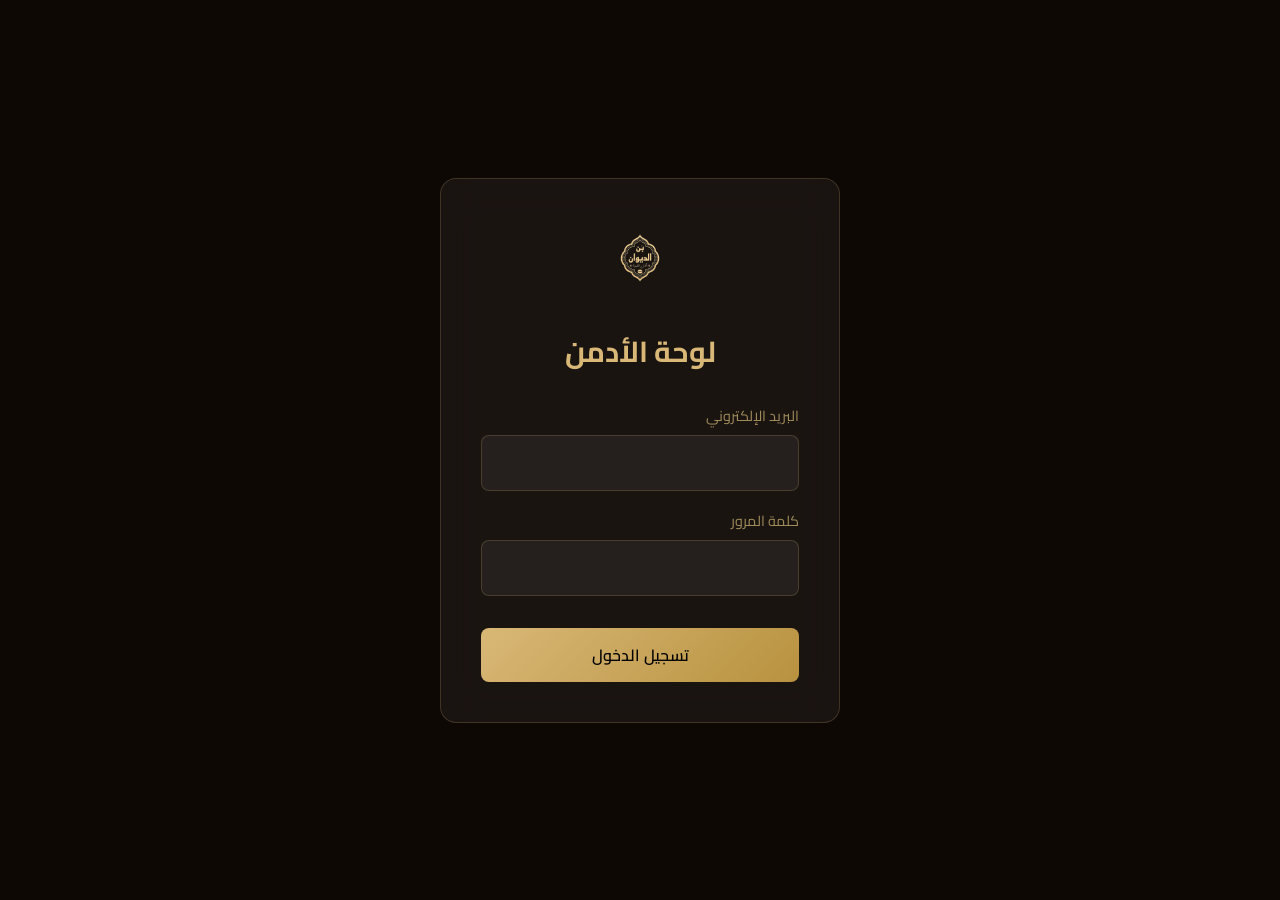
<file: admin/index.html>
<!DOCTYPE html>
<html lang="ar" dir="rtl">
<head>
  <meta charset="UTF-8">
  <meta name="viewport" content="width=device-width, initial-scale=1.0">
  <title>لوحة الأدمن — بُن الديوان</title>
  <link href="https://fonts.googleapis.com/css2?family=Cairo:wght@400;600;700;800;900&display=swap" rel="stylesheet">
  <link rel="stylesheet" href="admin.css">
</head>
<body>
  <div class="login-page" id="loginPage">
    <div class="login-card">
      <img src="../assets/logo.png" alt="بُن الديوان" class="login-logo">
      <h1>لوحة الأدمن</h1>
      <form id="loginForm">
        <div class="field">
          <label>البريد الإلكتروني</label>
          <input type="email" id="loginEmail" required>
        </div>
        <div class="field">
          <label>كلمة المرور</label>
          <input type="password" id="loginPassword" required>
        </div>
        <button type="submit" class="btn btn-gold" id="loginBtn">تسجيل الدخول</button>
        <p class="login-error" id="loginError"></p>
      </form>
    </div>
  </div>

  <div class="admin-app" id="adminApp" style="display:none">
    <header class="admin-header">
      <div class="admin-brand">
        <img src="../assets/logo.png" alt="الديوان" class="admin-logo">
        <b>لوحة الأدمن</b>
      </div>
      <div class="admin-user">
        <span id="adminEmail"></span>
        <button class="btn btn-ghost btn-sm" id="logoutBtn">خروج</button>
      </div>
    </header>

    <div class="admin-filters">
      <button class="chip-opt active" data-status="">الكل</button>
      <button class="chip-opt" data-status="pending_confirmation">قيد التأكيد</button>
      <button class="chip-opt" data-status="confirmed">مؤكد</button>
      <button class="chip-opt" data-status="preparing">جاري التحضير</button>
      <button class="chip-opt" data-status="out_for_delivery">خارج للتوصيل</button>
      <button class="chip-opt" data-status="delivered">تم التوصيل</button>
      <button class="chip-opt" data-status="cancelled">ملغي</button>
    </div>

    <div class="admin-content">
      <div class="orders-list" id="ordersList"></div>
      <div class="order-detail" id="orderDetail" style="display:none"></div>
    </div>
  </div>

  <div id="toasts"></div>
  <script src="admin.js"></script>
</body>
</html>
</file>
<file: admin/admin.css>
* { margin: 0; padding: 0; box-sizing: border-box; }
:root {
  --gold: #d9b877;
  --gold-deep: #b8923f;
  --bg: #0e0805;
  --glass: rgba(255,255,255,.05);
  --text: #f5f0e8;
  --muted: #a08c5a;
  --danger: #e74c3c;
  --success: #27ae60;
}
body {
  font-family: 'Cairo', sans-serif;
  background: var(--bg);
  color: var(--text);
  min-height: 100vh;
}

.login-page {
  display: flex;
  align-items: center;
  justify-content: center;
  min-height: 100vh;
  background: var(--bg);
}
.login-card {
  background: var(--glass);
  backdrop-filter: blur(20px);
  border: 1px solid rgba(217,184,119,.2);
  border-radius: 16px;
  padding: 40px;
  width: 100%;
  max-width: 400px;
  text-align: center;
}
.login-logo { width: 80px; height: 80px; object-fit: contain; margin-bottom: 16px; }
.login-card h1 { font-size: 1.8rem; margin-bottom: 24px; color: var(--gold); }

.field { margin-bottom: 16px; text-align: right; }
.field label { display: block; margin-bottom: 6px; color: var(--muted); font-size: .9rem; }
.field input, .field select, .field textarea {
  width: 100%;
  padding: 12px 16px;
  background: rgba(255,255,255,.05);
  border: 1px solid rgba(217,184,119,.2);
  border-radius: 8px;
  color: var(--text);
  font-family: inherit;
  font-size: 1rem;
}
.field input:focus, .field select:focus {
  outline: none;
  border-color: var(--gold);
}

.btn {
  display: inline-flex;
  align-items: center;
  justify-content: center;
  gap: 8px;
  padding: 12px 24px;
  border: none;
  border-radius: 8px;
  font-family: inherit;
  font-size: 1rem;
  font-weight: 600;
  cursor: pointer;
  transition: all .2s;
}
.btn-gold {
  background: linear-gradient(135deg, var(--gold), var(--gold-deep));
  color: #000;
  width: 100%;
  margin-top: 16px;
}
.btn-gold:hover { opacity: .9; }
.btn-ghost {
  background: transparent;
  border: 1px solid rgba(217,184,119,.3);
  color: var(--text);
}
.btn-ghost:hover { background: rgba(217,184,119,.1); }
.btn-sm { padding: 8px 16px; font-size: .85rem; }
.btn-danger { background: var(--danger); color: #fff; width: 100%; margin-top: 8px; }
.btn-success { background: var(--success); color: #fff; width: 100%; margin-top: 8px; }

.login-error { color: var(--danger); margin-top: 12px; display: none; }

.admin-app { display: flex; flex-direction: column; min-height: 100vh; }
.admin-header {
  display: flex;
  justify-content: space-between;
  align-items: center;
  padding: 16px 32px;
  background: rgba(255,255,255,.03);
  border-bottom: 1px solid rgba(217,184,119,.1);
}
.admin-brand { display: flex; align-items: center; gap: 12px; }
.admin-logo { width: 36px; height: 36px; object-fit: contain; }
.admin-user { display: flex; align-items: center; gap: 16px; color: var(--muted); }

.admin-filters {
  display: flex;
  gap: 8px;
  padding: 16px 32px;
  overflow-x: auto;
}
.chip-opt {
  padding: 8px 16px;
  background: rgba(255,255,255,.05);
  border: 1px solid rgba(217,184,119,.2);
  border-radius: 20px;
  color: var(--text);
  font-family: inherit;
  font-size: .9rem;
  cursor: pointer;
  white-space: nowrap;
  transition: all .2s;
}
.chip-opt.active, .chip-opt:hover {
  background: var(--gold);
  color: #000;
  border-color: var(--gold);
}

.admin-content {
  display: flex;
  gap: 24px;
  padding: 24px 32px;
  flex: 1;
}
.orders-list {
  flex: 1;
  overflow-y: auto;
}
.order-card {
  background: var(--glass);
  border: 1px solid rgba(217,184,119,.1);
  border-radius: 12px;
  padding: 16px;
  margin-bottom: 12px;
  cursor: pointer;
  transition: all .2s;
}
.order-card:hover { border-color: var(--gold); }
.order-card.selected { border-color: var(--gold); background: rgba(217,184,119,.08); }
.order-ref { font-weight: 700; color: var(--gold); }
.order-meta { color: var(--muted); font-size: .85rem; margin-top: 4px; }
.order-status {
  display: inline-block;
  padding: 4px 12px;
  border-radius: 12px;
  font-size: .8rem;
  margin-top: 8px;
}
.status-pending_confirmation { background: #f39c12; color: #000; }
.status-confirmed { background: #3498db; color: #fff; }
.status-preparing { background: #9b59b6; color: #fff; }
.status-out_for_delivery { background: #e67e22; color: #fff; }
.status-delivered { background: var(--success); color: #fff; }
.status-cancelled { background: var(--danger); color: #fff; }

.order-detail {
  width: 400px;
  background: var(--glass);
  border: 1px solid rgba(217,184,119,.1);
  border-radius: 12px;
  padding: 24px;
  overflow-y: auto;
  max-height: calc(100vh - 140px);
}
.order-detail h2 { color: var(--gold); margin-bottom: 16px; }
.detail-row {
  display: flex;
  justify-content: space-between;
  padding: 8px 0;
  border-bottom: 1px solid rgba(255,255,255,.05);
  font-size: .9rem;
}
.detail-row .label { color: var(--muted); }
.detail-section { margin-top: 16px; }
.detail-section h3 { font-size: 1rem; color: var(--gold); margin-bottom: 8px; }
.status-actions { display: flex; flex-direction: column; gap: 8px; margin-top: 16px; }
.status-history { margin-top: 16px; }
.history-item {
  padding: 8px;
  background: rgba(255,255,255,.03);
  border-radius: 8px;
  margin-bottom: 8px;
  font-size: .85rem;
  color: var(--muted);
}

.loading { text-align: center; padding: 40px; color: var(--muted); }
.empty { text-align: center; padding: 40px; color: var(--muted); }

.toast {
  position: fixed;
  bottom: 24px;
  right: 24px;
  background: var(--glass);
  backdrop-filter: blur(10px);
  border: 1px solid rgba(217,184,119,.3);
  padding: 12px 24px;
  border-radius: 8px;
  color: var(--text);
  z-index: 1000;
  transition: opacity .4s;
}
</file>
